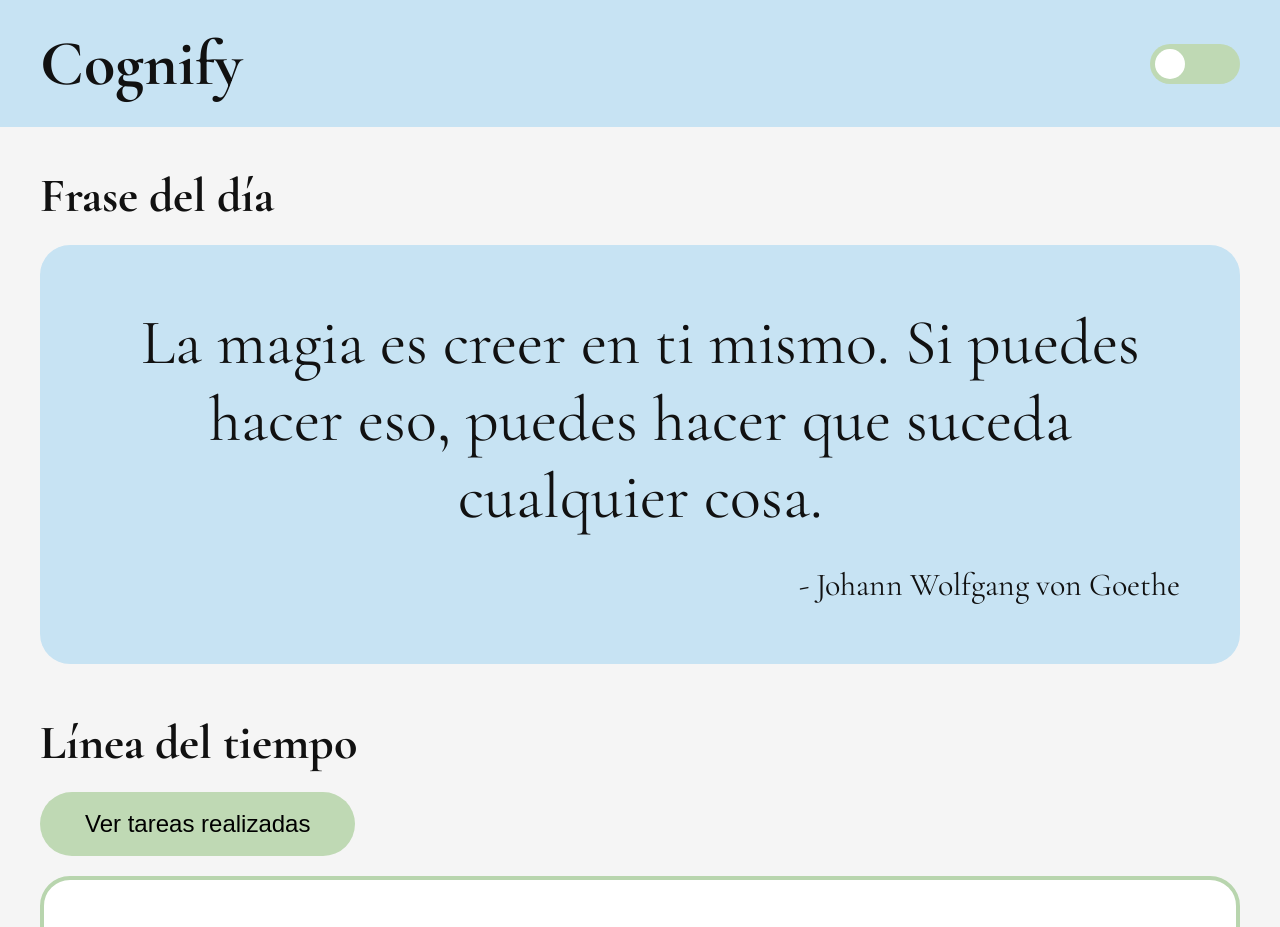
<file: index.html>
<!DOCTYPE html>
<html lang="es">
<head>
<meta charset="UTF-8">
<meta name="viewport" content="width=device-width, initial-scale=1.0">

<title>Cognify</title>

<link rel="preconnect" href="https://fonts.googleapis.com">
<link href="https://fonts.googleapis.com/css2?family=Cormorant+Garamond:wght@400;600;700&family=Inter:wght@300;400;500&display=swap" rel="stylesheet">
<link rel="stylesheet" href="estilo.css">

</head>

<body>

<header>
    <div class="logo">Cognify</div>
    <div class="toggle" onclick="toggleDark()">
        <div class="circle"></div>
    </div>
</header>

<!-- DASHBOARD -->
<section id="dashboard" class="screen active">
    <h1 class="section-title">Frase del día</h1>
    <div class="quote-box">
        <div class="quote">
            La magia es creer en ti mismo.
            Si puedes hacer eso,
            puedes hacer que suceda cualquier cosa.
        </div>
        <div class="author">
            - Johann Wolfgang von Goethe
        </div>
    </div>
    <h1 class="section-title">Línea del tiempo</h1>
    <button class="button" onclick="toggleCompleted()">Ver tareas realizadas</button>
    <br><br>
    <div class="timeline">
        <!-- LUNES -->
        <div class="day">Lunes, 25 Mayo 2026</div>
        <div class="task" id="task-Tarea 1" onclick="openTask('Tarea 1','Matemática C5',40)">
            <div class="task-icon">📘</div>
            <div class="time">22:00</div>
            <div class="task-info">
                <h3>Tarea 1</h3>
                <p>Matemática C5</p>
            </div>
            <div class="estimation">
                <h4>Estimación temporal</h4>
                <p>40 minutos</p>
            </div>
        </div>
        <div class="task" id="task-Ensayo" onclick="openTask('Ensayo','Literatura C5',300)">
            <div class="task-icon">📘</div>
            <div class="time">22:00</div>
            <div class="task-info">
                <h3>Ensayo</h3>
                <p>Literatura C5</p>
            </div>
            <div class="estimation">
                <h4>Estimación temporal</h4>
                <p>5 horas</p>
            </div>
        </div>

        <!-- MARTES -->
        <div class="day">Martes, 26 Mayo 2026</div>
        <div class="task" id="task-Examen parcial" onclick="openTaskExam('Examen parcial','Química C5',40)">
            <div class="task-icon">📅</div>
            <div class="time">8:20</div>
            <div class="task-info">
                <h3>Examen parcial</h3>
                <p>Química C5</p>
            </div>
            <div class="estimation">
                <h4>Estimación temporal</h4>
                <p>40 minutos</p>
            </div>
        </div>
        <div class="task" id="task-Comprobacion de lectura" onclick="openTaskExam('Comprobación de lectura','Literatura C5',40)">
            <div class="task-icon">📖</div>
            <div class="time">11:00</div>
            <div class="task-info">
                <h3>Comprobación de lectura</h3>
                <p>Literatura C5</p>
            </div>
            <div class="estimation">
                <h4>Estimación temporal</h4>
                <p>40 minutos</p>
            </div>
        </div>
        <div class="task" id="task-Tarea flotabilidad" onclick="openTask('Tarea Flotabilidad','Física C5',60)">
            <div class="task-icon">📘</div>
            <div class="time">22:00</div>
            <div class="task-info">
                <h3>Tarea Flotabilidad</h3>
                <p>Física C5</p>
            </div>
            <div class="estimation">
                <h4>Estimación temporal</h4>
                <p>1 hora</p>
            </div>
        </div>

        <!-- MIERCOLES -->
        <div class="day">Miércoles, 27 Mayo 2026</div>
        <div class="task" id="task-Quick sort" onclick="openTask('Quick Sort','Computación C5',90)">
            <div class="task-icon">📘</div>
            <div class="time">20:00</div>
            <div class="task-info">
                <h3>Quick Sort</h3>
                <p>Computación C5</p>
            </div>
            <div class="estimation">
                <h4>Estimación temporal</h4>
                <p>1 hora y 30 minutos</p>
            </div>
        </div>
        <div class="task" id="task-Online practices" onclick="openTask('Online practices','Inglés EI C5',40)">
            <div class="task-icon">📘</div>
            <div class="time">22:00</div>
            <div class="task-info">
                <h3>Online practices</h3>
                <p>Inglés EI C5</p>
            </div>
            <div class="estimation">
                <h4>Estimación temporal</h4>
                <p>40 minutos</p>
            </div>
        </div>
    </div>
        <div id="completedSection" style="display:none; margin-top:40px;">
        <h1 class="section-title">Actividades realizadas</h1>
        <div id="completedList"></div>
    </div>
</section>

<!-- Iniciar SESION -->
<section id="startSession" class="screen">
    <div id="sessionContent"></div>
</section>

<!-- Estudio -->
<section id="study" class="screen">
    <h1 class="study-title">Tarea</h1>
    <p class="study-description">Concéntrate únicamente en esta actividad.</p>
    <div class="timer" id="studyTimer">25:00</div>
    <div class="button-group" id="studyButtons"></div>
    <div id="uploadMessage"></div>
    <div id="studyContent"></div>
</section>


<!-- BREAK -->
<section id="break" class="screen">
    <div class="break-container">
        <div class="break-card">
            <h1 class="break-title">
                Descansa 5 minutos
            </h1>
            <div class="timer" id="breakTimer">
                05:00
            </div>
            <p class="break-text">
                El descanso es importante para rendir a tu máximo nivel
            </p>
        </div>
    </div>
</section>



<section id="confirmExit" class="screen">
    <div class="break-container">
        <div class="break-card">
            <h1 class="break-title">¿Estás segura?</h1>
            <p class="break-text">
                La perseverancia es lo que convierte
                el esfuerzo en resultados.
            </p>
            <br><br>
            <div class="button-group">
                <button class="button" onclick="finishSession()">Terminar sesión</button>
                <button class="button" onclick="continueSession()">Continuar sesión</button>
            </div>
        </div>
    </div>
</section>

<script>

/*---------------- DARK MODE ---------------- */
function toggleDark(){
    document.body.classList.toggle("dark");
}

/*-------- Submit task -------------------------*/
function uploadTask(event){
    const file = event.target.files[0];
    if(file){
        completeActivity(currentTask);
        document.getElementById("uploadMessage").innerHTML = `<div class="file-message">Archivo enviado correctamente:<strong>${file.name}</strong></div>
        `;
    }
}

/*----------- COntinue or stop task ----------*/

function finishSession(){

    clearInterval(studyInterval);
    clearInterval(breakInterval);

    showScreen("dashboard");
}

function continueSession(){

    showScreen("study");
}

function completeActivity(activityName){
    const task = document.getElementById(
        `task-${activityName}`
    );
    if(task){
        task.style.display = "none";
    }
    completedActivities[activityName] = {
        subject: currentSubject,
        type: isExam
        ? "Examen"
        : "Tarea",
        completedAt:new Date().toLocaleString()
    };
    renderCompleted();
}

/* ---------------- NAVIGATION ---------------- */
function showScreen(screenId){
    const screens = document.querySelectorAll(".screen");
    screens.forEach(screen => {
        screen.classList.remove("active");
    });
    document.getElementById(screenId).classList.add("active");
}

/* ---------------- TASKS ---------------- */
let currentTask = "";
let currentSubject = "";
let currentMinutes = 0;
let isExam = false;
let selectedAnswers = {};
let completedActivities = {};
const activities = {
    "Tarea 1":{
        type:"task",
        image:"https://i.ibb.co/RTjdt96k/img-mate.png",
        description:"Resuelve los ejercicios de derivadas y simplificación algebraica."
    },
    "Ensayo":{
        type:"task",
        image:"https://i.ibb.co/VW1qcTVh/img-ensayo.png",
        description:"Redacta un ensayo sobre el Modernismo y su impacto cultural."
    },
    "Tarea Flotabilidad":{
        type:"task",
        image:"https://imgv2-1-f.scribdassets.com/img/document/424094486/original/47e535371e/1?v=1",
        description:"Resuelve problemas relacionados con flotabilidad y densidad."
    },
    "Quick Sort":{
        type:"task",
        image:"https://encrypted-tbn0.gstatic.com/images?q=tbn:ANd9GcSF-6ZJuot8HOFV8EB8hUH7B7jXdlQuGkuPjQ&s",
        description:"Implementa el algoritmo Quick Sort en Python."
    },
    "Online practices":{
        type:"task",
        image:"https://www.editorialmd.com/wp-content/uploads/Present-Simple-scaled.jpg",
        description:
        "Completa las online practices de gramática y reading."
    },
    "Examen parcial":{
        type:"exam",
        questions:[
            {
                question:"¿Qué elemento químico tiene símbolo O?",
                options:["Oro","Oxígeno","Osmio","Hidrógeno"],
                correct:"Oxígeno"
            },
            {
                question:"¿Cuál es el pH aproximado del agua pura?",
                options:["3","5","7","10"],
                correct:"7"
            }
        ]
    },
    "Comprobación de lectura":{
        type:"exam",
        questions:[
            {
                question:"¿Quién escribió Don Quijote de la Mancha?",
                options:["Gabriel García Márquez","Miguel de Cervantes","Pablo Neruda","Rubén Darío"],
                correct:"Miguel de Cervantes"
            },
            {
                question:"¿Qué caracteriza al Modernismo?",
                options:["Realismo extremo","Belleza estética","Lenguaje científico","Narrativa histórica"],
                correct:"Belleza estética"
            }
        ]
    }
};

function loadTaskContent(){
    const activity = activities[currentTask];
    document.getElementById("studyContent").innerHTML = `
        <p style="
            font-size:1.5rem;
            margin-bottom:30px;
        ">${activity.description}</p>
        <div class="exercise-box"><img src="${activity.image}"></div>
    `;
}

function loadExamContent(){
    selectedAnswers = {};
    const activity =activities[currentTask];
    let questionsHTML = "";
    activity.questions.forEach((q,index)=>{
        questionsHTML += `
            <div class="question">
                <h3>${index + 1}. ${q.question}</h3>
        `;
        q.options.forEach(option => {
            questionsHTML += `
                <div class="option" data-question="${index}" data-answer="${option}" ${option === q.correct ? 'data-correct="true"' : ''} onclick="selectAnswer(this)"> ${option} </div>
`;
        });
        questionsHTML += `
            </div>
        `;
    });
    document.getElementById("studyContent").innerHTML = `
    <div class="exam-container">
        ${questionsHTML}
        <div id="examResult"></div>
    </div>
`;
}

function selectAnswer(element){
    const question = element.dataset.question;
    const options = document.querySelectorAll(
        `[data-question="${question}"]`
    );
    options.forEach(option => {option.classList.remove("selected")});
    element.classList.add("selected");
    selectedAnswers[question] = element.dataset.answer;
}

function submitExam(){
    let score = 0;
    const correctOptions = document.querySelectorAll("[data-correct='true']");
    correctOptions.forEach(option => {
        const question = option.dataset.question;
        const correctAnswer = option.dataset.answer;
        const selected = selectedAnswers[question];
        if(selected === correctAnswer){
            score++;
            option.classList.add("correct");
        }else{
            option.classList.add("correct");
            const selectedOption =
            document.querySelector(
                `[data-question="${question}"][data-answer="${selected}"]`
            );
            if(selectedOption){
                selectedOption.classList.add("incorrect");
            }
        }
    });
    completeActivity(currentTask);
    document.getElementById("examResult").innerHTML = `
        <div class="file-message">
            Examen enviado.<br><br>
            Puntaje:<strong>${score}/2</strong>
        </div>
    `;
}
function renderCompleted(){
    const container = document.getElementById("completedList");
    let html = "";
    for(const activity in completedActivities){
        const data = completedActivities[activity];
        html += `
            <div class="task">
                <div class="task-icon">
                    ${data.type === "Examen"
                    ? "📅"
                    : "📘"}
                </div>
                <div class="task-info">
                    <h3>${activity}</h3>
                    <p>${data.subject}</p>
                </div>
                <div class="estimation">
                    <h4>Completado</h4>
                    <p>${data.completedAt}</p>
                </div>
            </div>
        `;
    }
    container.innerHTML = html;
}

function toggleCompleted(){
    const section = document.getElementById("completedSection");
    if(section.style.display === "none"){
        section.style.display = "block";
        section.scrollIntoView({
            behavior:"smooth"
        });
    }else{
        section.style.display = "none";
    }
}

function openTask(task,subject,minutes){
    isExam = false;
    currentTask = task;
    currentSubject = subject;
    currentMinutes = minutes;
    const cycles = Math.ceil(minutes / 25);
    document.getElementById("sessionContent").innerHTML = `
        <div style="display:flex;
            flex-direction:column;
            justify-content:center;
            align-items:center;
            text-align:center;
            height:100%;
        ">
            <h1 class="section-title">${task}</h1><p style="font-size:1.7rem;">${subject}</p><br><br><p style="font-size:1.4rem;">Esta sesión se dividirá en:</p><br><div class="phase-box"><div class="phase"><h2>Fase de estudio</h2><p>25 minutos</p></div><div class="phase"><h2>Descanso</h2><p>5 minutos</p></div></div><p style="font-size:1.5rem;">Se necesitarán aproximadamente<strong>${cycles}</strong>ciclos Pomodoro para completar esta actividad.</p><br><br><button class="button" onclick="startPomodoro()">Comenzar sesión</button></div>
    `;
    showScreen("startSession");
}

function openTaskExam(task,subject,minutes){

    isExam = true;

    currentTask = task;
    currentSubject = subject;
    currentMinutes = minutes;

    document.getElementById("sessionContent").innerHTML = `

        <div style="
            display:flex;
            flex-direction:column;
            justify-content:center;
            align-items:center;
            text-align:center;
            height:100%;
        ">

            <h1 class="section-title">${task}</h1><p style="font-size:1.7rem;">${subject}</p><br><br><p style="font-size:1.5rem; max-width:700px;">
                Este es un modo examen.
                Tendrás un tiempo máximo de
                <strong>${minutes} minutos</strong>para completar la actividad.
            </p><br><br>
            <button class="button" onclick="startPomodoro()">Comenzar examen</button></div>
    `;
    showScreen("startSession");
}

/* ---------------- TIMER ---------------- */
const STUDY_TIME = 25 * 60;
const BREAK_TIME = 5 * 60;
let studySeconds = STUDY_TIME;
let breakSeconds = BREAK_TIME;
let studyInterval;
let breakInterval;

/* ---------------- START ---------------- */
function startPomodoro(){
    document.querySelector(".study-title").innerText =`${currentTask} - ${currentSubject}`;
    const buttonContainer = document.getElementById("studyButtons");
    if(isExam){
        document.querySelector(".study-description").innerText = "Modo examen activo. El tiempo es limitado.";
        buttonContainer.innerHTML = `
            <button class="button" onclick="submitExam()">Enviar examen</button>
            <button class="button" onclick="showScreen('confirmExit')">Terminar examen</button>
        `;
        loadExamContent();
    }else{
        document.querySelector(".study-description").innerText = "Concéntrate únicamente en esta actividad hasta finalizar la sesión.";
        buttonContainer.innerHTML = `
            <label class="button">Enviar tarea
                <input type="file" hidden onchange="uploadTask(event)">
            </label>
            <button class="button" onclick="showScreen('confirmExit')">Terminar sesión</button>
        `;
        loadTaskContent();
    }
    showScreen("study");
    document.getElementById("uploadMessage").innerHTML = "";
    startStudy();
}

/* ---------------- STUDY ---------------- */
function startStudy(){
    clearInterval(studyInterval);
    studySeconds = STUDY_TIME;
    updateStudy();
    studyInterval = setInterval(() => {
        studySeconds--;
        updateStudy();
        if(studySeconds <= 0){
            clearInterval(studyInterval);
            startBreak();
        }
    },1000);
}

function updateStudy(){
    const minutes = Math.floor(studySeconds / 60);
    const seconds = studySeconds % 60;
    document.getElementById("studyTimer").innerText =
    `${minutes}:${seconds < 10 ? "0" : ""}${seconds}`;
}

/* ---------------- BREAK ---------------- */
function startBreak(){
    showScreen("break");
    clearInterval(breakInterval);
    breakSeconds = BREAK_TIME;
    updateBreak();
    breakInterval = setInterval(() => {
        breakSeconds--;
        updateBreak();
        if(breakSeconds <= 0){
            clearInterval(breakInterval);
            showScreen("study");
            startStudy();
        }
    },1000);
}

function updateBreak(){
    const minutes = Math.floor(breakSeconds / 60);
    const seconds = breakSeconds % 60;
    document.getElementById("breakTimer").innerText =
    `${minutes}:${seconds < 10 ? "0" : ""}${seconds}`;
}

</script>
</body>
</html>
</file>
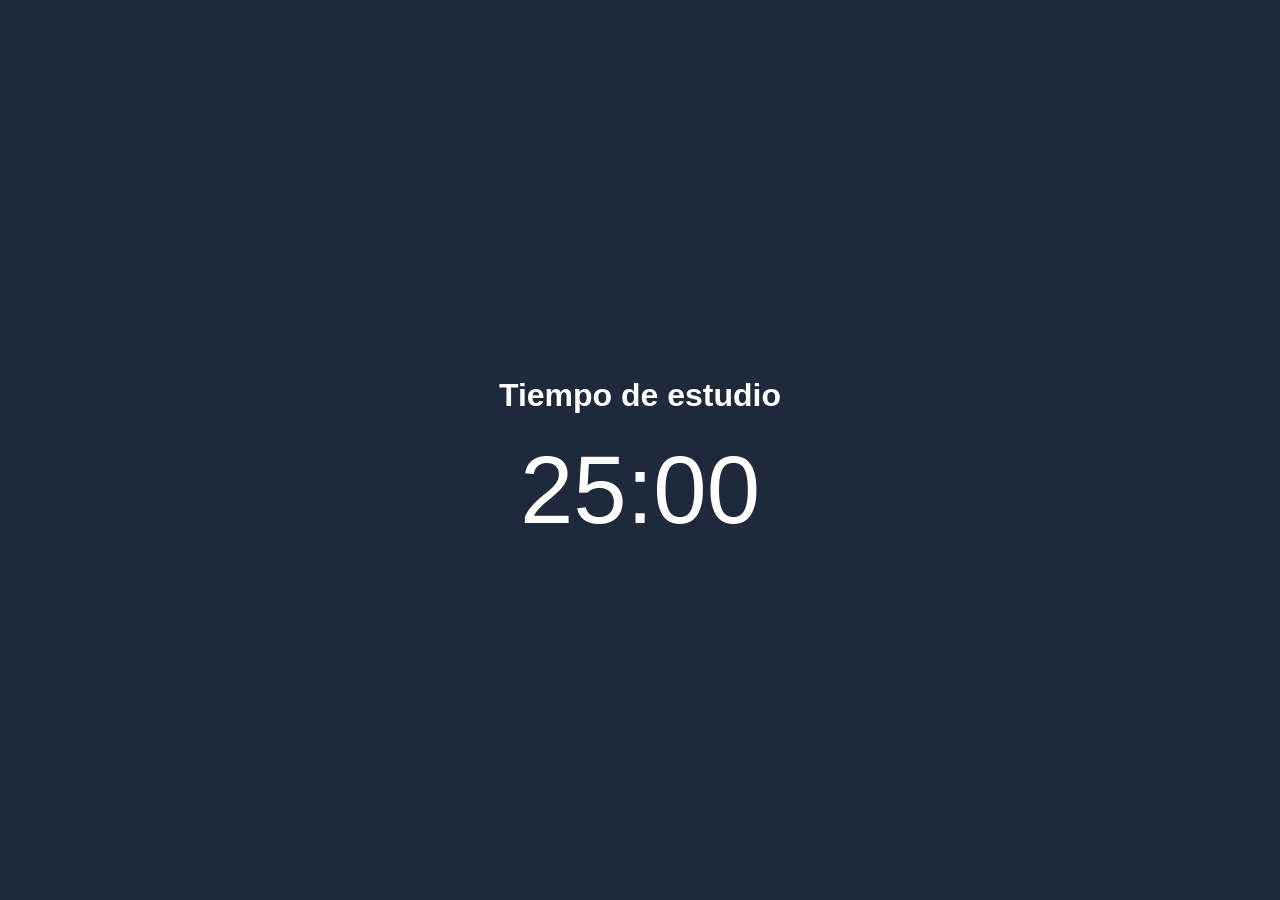
<file: study.html>
<!DOCTYPE html>
<html lang="es">
<head>
<meta charset="UTF-8">
<title>Estudio</title>

<style>
body{
    margin:0;
    height:100vh;
    display:flex;
    justify-content:center;
    align-items:center;
    flex-direction:column;
    background:#1e293b;
    color:white;
    font-family:Arial;
}

#timer{
    font-size:6rem;
}
</style>
</head>

<body>

<h1>Tiempo de estudio</h1>
<div id="timer">25:00</div>

<script>

let timeLeft = 25 * 60;

const timer = document.getElementById("timer");

function updateTimer(){

    let minutes = Math.floor(timeLeft / 60);
    let seconds = timeLeft % 60;

    if(seconds < 10){
        seconds = "0" + seconds;
    }

    timer.innerText = minutes + ":" + seconds;

    if(timeLeft <= 0){

        window.location.href = "break.html";

    }

    timeLeft--;

}

updateTimer();

setInterval(updateTimer,1000);

</script>

</body>
</html>
</file>
<file: estilo.css>
/* ---------------- ROOT ---------------- */
:root{
    --bg:#f5f5f5;
    --text:#111111;
    --header:#c7e3f3;
    --card:#c7e3f3;
    --green:#bfd9b4;
    --green-border:#b8d5ae;
    --white:#ffffff;
}

.dark{
    --bg:#111827;
    --text:#f3f4f6;
    --header:#243447;
    --card:#2c4156;
    --green:#5f7f65;
    --green-border:#739579;
    --white:#1f2937;
}

/* ---------------- BASE ---------------- */
*{
    margin:0;
    padding:0;
    box-sizing:border-box;
}

body{
    background:var(--bg);
    color:var(--text);
    font-family:'Inter',sans-serif;
    overflow:hidden;
    transition:0.4s;
}

/* ---------------- HEADER ---------------- */
header{
    background:var(--header);
    padding:25px 40px;
    display:flex;
    justify-content:space-between;
    align-items:center;
}

.logo{
    font-size:4rem;
    font-family:'Cormorant Garamond',serif;
    font-weight:700;
}

/* ---------------- DARK MODE ---------------- */
.toggle{
    width:90px;
    height:40px;
    background:var(--green);
    border-radius:50px;
    display:flex;
    align-items:center;
    padding:5px;
    cursor:pointer;
}

.circle{
    width:30px;
    height:30px;
    background:white;
    border-radius:50%;
    transition:0.4s;
}

.dark .circle{
    transform:translateX(50px);
}

/* ---------------- SCREENS ---------------- */
.screen{
    display:none;
    width:100%;
    height:calc(100vh - 100px);
    padding:40px;
    overflow-y:auto;
}

.active{
    display:block;
}

/* ---------------- TITLES ---------------- */
.section-title{
    font-size:3rem;
    font-family:'Cormorant Garamond',serif;
    margin-bottom:20px;
}

/* ---------------- QUOTE ---------------- */
.quote-box{
    background:var(--card);
    border-radius:30px;
    padding:60px;
    margin-bottom:50px;
}

.quote{
    font-size:4rem;
    line-height:1.2;
    text-align:center;
    font-family:'Cormorant Garamond',serif;
}

.author{
    margin-top:30px;
    text-align:right;
    font-size:2rem;
    font-family:'Cormorant Garamond',serif;
}

/* ---------------- TIMELINE ---------------- */
.timeline{
    border:4px solid var(--green-border);
    border-radius:30px;
    padding:30px;
    background:var(--white);
}

.day{
    font-size:2rem;
    margin:30px 0 20px;
    font-family:'Cormorant Garamond',serif;
}

.task{
    display:flex;
    align-items:center;
    gap:30px;
    padding:25px 0;
    border-bottom:2px solid var(--green-border);
    cursor:pointer;
    transition:0.3s;
}

.task:hover{
    transform:scale(1.01);
}

.task:last-child{
    border-bottom:none;
}

.task-icon{
    width:70px;
    height:70px;
    display:flex;
    justify-content:center;
    align-items:center;
    background:var(--card);
    border-radius:20px;
    font-size:2.5rem;
}

.time{
    font-size:1.3rem;
}

.task-info h3{
    font-size:2rem;
    font-family:'Cormorant Garamond',serif;
}

.task-info p{
    font-size:1.2rem;
}

.estimation{
    margin-left:auto;
}

.estimation h4{
    font-size:1.5rem;
    font-family:'Cormorant Garamond',serif;
}

/* ---------------- BUTTONS ---------------- */
.button{
    border:none;
    background:var(--green);
    padding:18px 45px;
    border-radius:40px;
    cursor:pointer;
    font-size:1.5rem;
    transition:0.3s;
}

.button:hover{
    transform:scale(1.03);
}

/* ---------------- PHASES ---------------- */
.phase-box{
    display:flex;
    gap:30px;
    margin:40px 0;
}

.phase{
    background:var(--card);
    padding:30px;
    border-radius:25px;
    width:220px;
}

/* ---------------- STUDY ---------------- */
.study-title{
    font-size:3rem;
    font-family:'Cormorant Garamond',serif;
}

.study-description{
    font-size:2rem;
    line-height:1.5;
    margin:30px 0;
}

.timer{
    font-size:7rem;
    text-align:center;
    margin:40px 0;
    font-family:'Cormorant Garamond',serif;
}

.button-group{
    display:flex;
    gap:20px;
    margin-bottom:40px;
}

.exercise-box{
    border:4px solid var(--green-border);
    border-radius:25px;
    overflow:hidden;
    background:white;
}

.exercise-box img{
    width:100%;
    display:block;
}

/* ---------------- BREAK ---------------- */
.break-container{
    display:flex;
    justify-content:center;
    align-items:center;
    height:100%;
}

.break-card{
    background:var(--card);
    padding:70px;
    border-radius:40px;
    text-align:center;
}

.break-title{
    font-size:5rem;
    font-family:'Cormorant Garamond',serif;
}

.break-text{
    margin-top:20px;
    font-size:2rem;
}

/* ---------------- RESPONSIVE ---------------- */
@media(max-width:900px){
    .quote{
        font-size:2.5rem;
    }
    .timer{
        font-size:5rem;
    }

    .button-group{
        flex-direction:column;
    }

    .task{
        flex-direction:column;
        align-items:flex-start;
    }

    .estimation{
        margin-left:0;
    }

    .phase-box{
        flex-direction:column;
    }
}

/* --------------- Submit task -------------------*/
.file-message{
    margin-top:20px;
    padding:20px;
    border-radius:20px;
    background:var(--card);
    font-size:1.3rem;
}
.break-card .button-group{

    justify-content:center;
}

/* -------------- Exams -------------------------*/
.exam-container{

    background:var(--white);

    border:4px solid var(--green-border);

    border-radius:30px;

    padding:40px;

    margin-top:40px;
}

.question{

    margin-bottom:40px;
}

.question h3{

    font-size:2rem;

    margin-bottom:20px;

    font-family:'Cormorant Garamond',serif;
}

.option{
    background:var(--card);
    padding:18px;
    border-radius:20px;
    margin-bottom:15px;
    cursor:pointer;
    transition:0.3s;
}

.option:hover{
    transform:scale(1.01);
}

.selected{
    border:4px solid #4f46e5;
}

.correct{
    background:#b7e4c7 !important;
}

.incorrect{
    background:#ffb3b3 !important;
}
</file>
